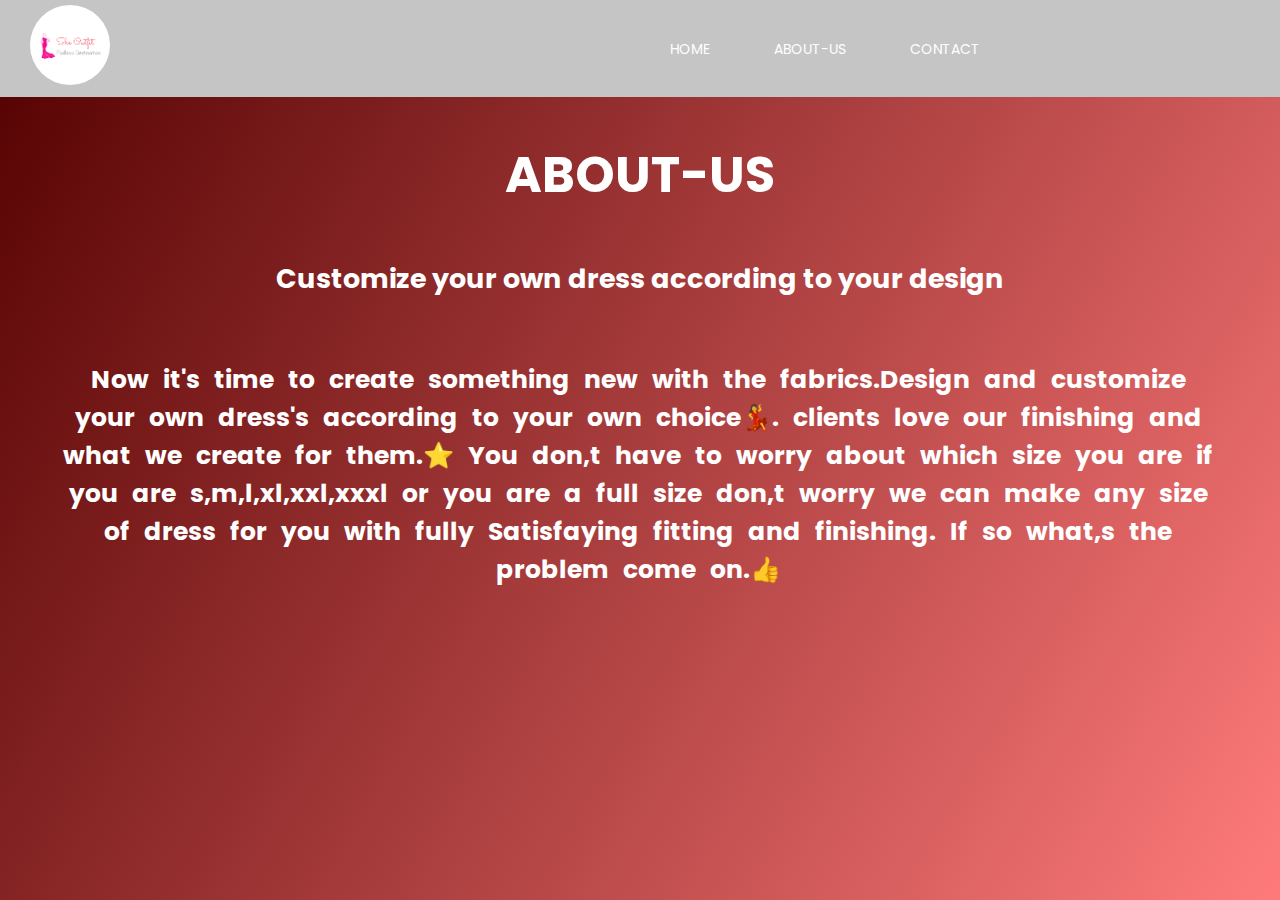
<file: catogauries.html>
<!DOCTYPE html>
<html lang="en">
  <head>
    <meta charset="UTF-8" />
    <meta name="viewport" content="width=device-width, initial-scale=1.0" />
    <link rel="stylesheet" href="index.css" />
    <link rel="stylesheet" href="catogauries.css" />
    <title>caTOGAURIES</title>
  </head>
  <body>
    <div class="catogauries">
      <nav>
        <a href="">
          <img src="./img/titu.png" class="iconnavbar" alt="" />
        </a>
        <ul>
          <!-- <li><a href="shopshop.html" target="_blank">SHOPPING</a></li> -->
          <!-- <li><a href="">NEW ARRIVALS</a></li> -->
          <li><a href="index.html">HOME</a></li>
          <li><a href="catogauries.html">ABOUT-US</a></li>
          <li><a href="conta.html" target="_blank">Contact</a></li>
        </ul>
        <!-- <div class="search">
        <i class="fa fa-search"></i>
      </div> -->
        <div class="menu">
          <i class="fa fa-bars"></i>
        </div>
      </nav>
      <div class="cato">
        <p class="kjkj">ABOUT-US</p>
      </div>
      <div class="com">
        <p class="lo">Customize your own dress according to your design</p>
      </div>
      <div class="bnbnb">
        <p class="lomn">
          Now it's time to create something new with the fabrics.Design and
          customize your own dress's according to your own choice💃. clients
          love our finishing and what we create for them.⭐ You don,t have to
          worry about which size you are if you are s,m,l,xl,xxl,xxxl or you are
          a full size don,t worry we can make any size of dress for you with
          fully Satisfaying fitting and finishing. If so what,s the problem come
          on.👍
        </p>
      </div>
    </div>
  </body>
</html>
</file>
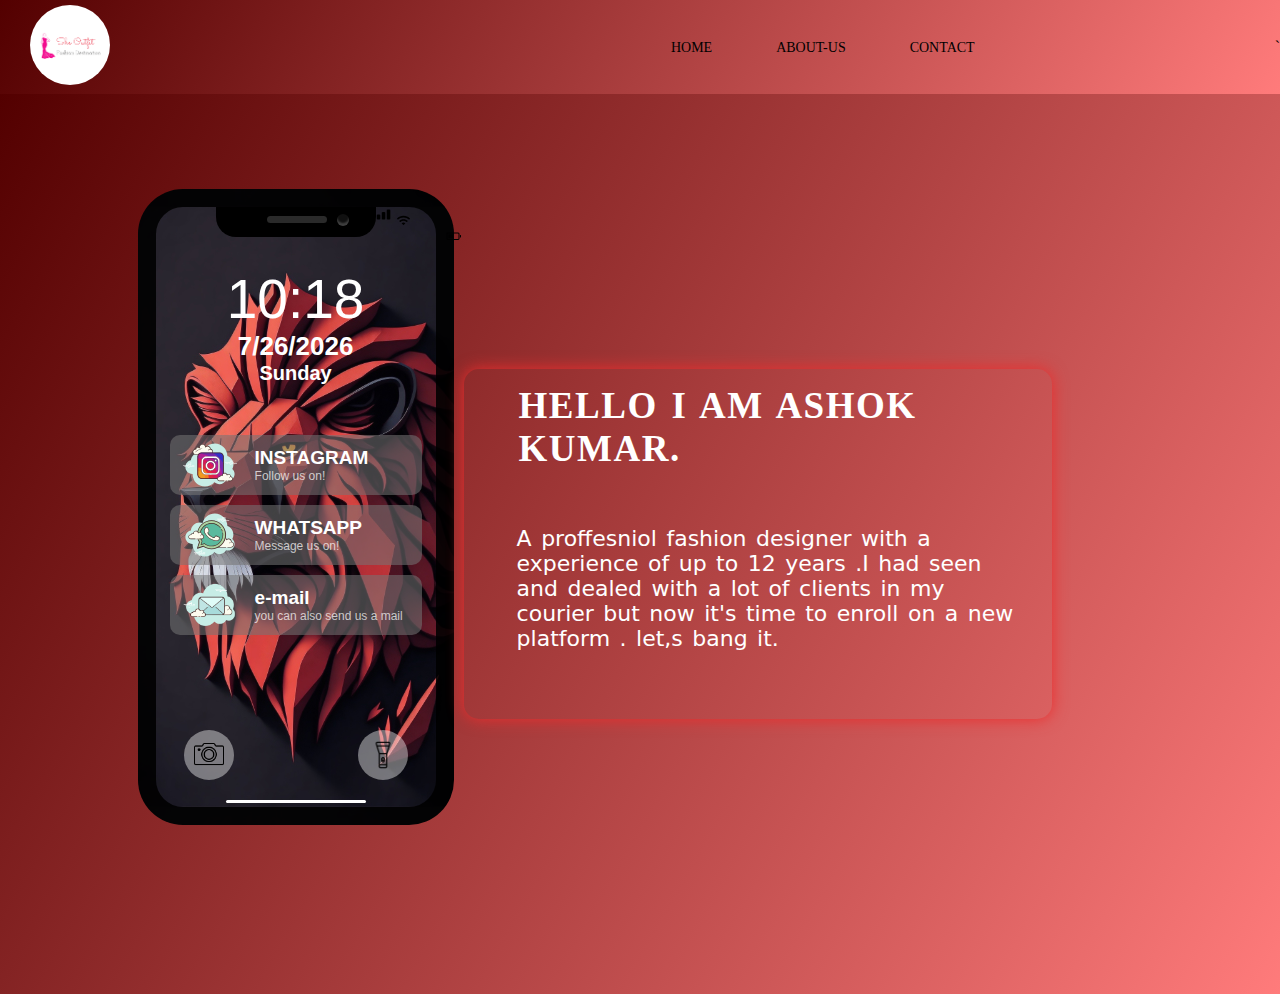
<file: contact/conta.html>
<!DOCTYPE html>
<html lang="en">
  <head>
    <meta charset="UTF-8" />
    <meta name="viewport" content="width=device-width, initial-scale=1.0" />
    <link rel="stylesheet" href="nav.css" />
    <link rel="stylesheet" href="conta.css" />

    <!-- <link rel="stylesheet" href="index.css" /> -->
    <!-- <link rel="stylesheet" href="landingpage.css" /> -->
    <title>contact</title>
  </head>
  <body>
    <div class="mainmainmain">
      <nav>
        <a href="">
          <img src="./titu.png" class="iconnavbar" alt="" />
        </a>
        <ul>
          <!-- <li><a href="shopshop.html" target="_blank">SHOPPING</a></li> -->
          <!-- <li><a href="">NEW ARRIVALS</a></li> -->
          <li><a href="index.html" target="_blank">HOME</a></li>
          <li><a href="catogauries.html" target="_blank">ABOUT-US</a></li>
          <li><a href="conta.html" target="_blank">Contact</a></li>
        </ul>
        <!-- <div class="search">
          <i class="fa fa-search"></i>
        </div> -->
        <div class="menu">
          `
          <i class="fa fa-bars"></i>
        </div>
      </nav>
      <div class="phone1">
        <div id="bgphone" class="orignalscreen">
          <div class="MobileTop">
            <div class="battery"></div>
            <div class="wifi"></div>
            <div class="signal"></div>
            <div class="notch">
              <div class="empty"></div>
              <div class="speaker"></div>
              <div class="camera"></div>
            </div>
            <div class="signal">
              <img src="./icons8-signal-24.png" alt="" class="bb" />
            </div>
            <div class="wifi">
              <img src="./ios-wifi-2.svg" alt="" class="ee" />
            </div>
            <div class="battery">
              <img src="./ttii.png" alt="" class="gg" />
            </div>
          </div>

          <div class="MobileMiddle">
            <div class="Time">
              <h3 id="date-time"></h3>
              <h4 id="date-123"></h4>
              <h5 id="date-weekday"></h5>
            </div>
          </div>
          <div class="mobileMiddle2">
            <div class="notification">
              <a
                href="https://www.instagram.com/sheoutfit2005/"
                target="_blank"
              >
                <div class="Card">
                  <img src="./instagram.svg" alt="" />
                  <div class="cardnotification">
                    <h5>INSTAGRAM</h5>
                    <span>Follow us on!</span>
                  </div>
                </div>
              </a>

              <!-- <a
                href="https://www.instagram.com/sheoutfit2005/"
                target="_blank"
              >
                <div class="Card">
                  <img src="./img/icons/icons8-email-100.png" alt="" />
                  <div class="cardnotification">
                    <h5 class="ss">OUR-EMAIL</h5>
                    <span class="ss">@sheoutfit.com</span>
                  </div>
                </div>
              </a>
              <a
                href="https://www.instagram.com/sheoutfit2005/"
                target="_blank"
              >
                <div class="Card">
                  <img src="./icons/linkedin.svg" alt="" />
                  <div class="cardnotification">
                    <h5>LINKEDIN</h5>
                    <span>Follow us on!</span>
                  </div>
                </div>
              </a> -->
              <a href="http://wa.me/9478083004" target="_blank">
                <div class="Card">
                  <img src="./whatsapp.svg" alt="" />
                  <div class="cardnotification">
                    <h5>WHATSAPP</h5>
                    <span>Message us on!</span>
                  </div>
                </div>
              </a>
              <a
                href="https://mail.google.com/mail/u/0/#inbox?compose=new"
                target="_blank"
              >
                <div class="Card">
                  <img src="./icons8-email-100.png" alt="" />
                  <div class="cardnotification">
                    <h5>e-mail</h5>
                    <span>you can also send us a mail</span>
                  </div>
                </div>
              </a>
            </div>
          </div>
          <div class="mobilebottom">
            <div class="mobilebuttons">
              <button onclick="onClick()">
                <img src="./icons8-compact-camera-50.png" alt="" />
              </button>
              <button onclick="press1()">
                <img src="./icons8-torch-64.png" alt="" />
              </button>
            </div>
            <div class="mobileslider"></div>
          </div>
        </div>
        <div class="h1">
          <h1 class="gg">HELLO I AM ASHOK KUMAR.</h1>
          <h3 class="jj">
            A proffesniol fashion designer with a experience of up to 12 years
            .I had seen and dealed with a lot of clients in my courier but now
            it's time to enroll on a new platform . let,s bang it.
          </h3>
        </div>
      </div>
    </div>
    <script>
      const ios = document.getElementById("date-time");
      const date = document.getElementById("date-123");
      const weekday = document.getElementById("date-weekday");

      function showTime() {
        let time = new Date();
        ios.innerText = time.toLocaleTimeString("en-US", {
          hour12: false,
          hour: "2-digit",
          minute: "2-digit",
        });
        date.innerText = time.toLocaleDateString("en-US");
        weekday.innerText = time.toLocaleDateString("en-US", {
          weekday: "long",
        });
        setTimeout(showTime, 1000);
      }

      showTime();

      function onClick() {
        const randomColor = Math.floor(Math.random() * 16777215).toString(16);
        document.getElementById("body").style.backgroundColor =
          "#" + randomColor;
        document.getElementById("bgphone").style.backgroundImage =
          "url(./opppp.jpg)";
      }
      function onClick1() {
        const randomColor = Math.floor(Math.random() * 16777215).toString(16);
        document.getElementById("body").style.backgroundColor =
          "#" + randomColor;
        document.getElementById("bgphone").style.backgroundImage =
          "url(./ferrari.jpg)";
      }

      function press1() {
        const h1id = document.getElementById("testing");
        h1id.innerText = "Pressed";
      }
    </script>
  </body>
</html>
</file>
<file: index.css>
@import url("https://fonts.googleapis.com/css2?family=Poppins:wght@200;300;500;700&display=swap");
html,
body {
  margin: 0;
  padding: 0;
  width: 100%;
  height: 100vh;
  overflow: hidden;
  /* background-color: #fff4f4; */
  font-family: poppins;
  background: linear-gradient(
    120deg,
    rgba(83, 0, 0, 1) 0%,
    rgba(255, 123, 123, 1) 100%
  );
}

.line-one {
  position: fixed;
  width: 15px;
  height: 100vh;
  background: #ff006a;
  left: 23%;F
}

.container {
  height: 100vh;
  width: 100%;
  display: flex;
  background: linear-gradient(
    120deg,
    rgba(83, 0, 0, 1) 0%,
    rgba(255, 123, 123, 1) 100%
  );
  /* justify-content: center;
  align-items: center; */
}

.line-two {
  position: fixed;
  width: 25px;
  height: 100vh;
  background: #ff8686;
  left: 25%;
}

nav {
  z-index: 2;
  display: flex;
  width: 100%;
  align-items: center;
  flex-wrap: wrap;
  padding: 5px 0;
}

nav:hover {
  background-color: #c6c5c5;
  transition: 0.4s;
}

nav ul {
  flex: 1;
  text-align: right;
  padding-right: 270px;
}

nav ul li {
  display: inline-block;
  list-style: none;
  margin: 10px 30px;
}

nav ul li a {
  color: #fff;
  text-decoration: none;
  position: relative;
  text-transform: uppercase;
  font-size: 14px;
}

nav ul li a::after {
  content: "";
  width: 0;
  height: 3px;
  position: absolute;
  bottom: -5px;
  left: 50%;
  transform: translateX(-50%);
  background: rgb(255, 35, 127);
  transition: width 0.4s;
}

nav ul li a:hover::after {
  width: 100%;
}

.logo {
  position: fixed;
  left: 120px;
  font-weight: bold;
  font-size: 27px;
  text-transform: uppercase;
}

.iconnavbar {
  height: 80px;
  width: 80px;
  border-radius: 40px;
  margin-left: 30px;
}

.search {
  position: fixed;
  right: 160px;
}

.menu {
  position: fixed;
  right: 100px;
}

.img img {
    position: relative;
    width: 457px;
    left: 40.5%;
    margin-left: 27px;
    top: -1px;
    margin-top: 27px;
    border-radius: 24px;
}

img {
  overflow-clip-margin: content-box;
  overflow: clip;
}
.title {
  position: fixed;
  position: absolute;
  top: 276px;
  left: 43%;
  line-height: 0.5;
  font-size: 115px;
  font-weight: 700;
  letter-spacing: -6px;
  color: white;
}

.title:hover {
  background: linear-gradient(
    120deg,
    rgba(69, 75, 199, 1) 0%,
    rgba(255, 59, 59, 1) 100%
  );
  -webkit-background-clip: text;
  color: transparent;
  transition: 0.5s ease-in-out;
}

.title p {
  font-size: 25px;
  font-weight: 300;
  color: white;
  text-transform: uppercase;
  margin-bottom: 11%;
  left: 250px;
  margin-left: 18px;
  letter-spacing: 10px;
}

.btn a {
  position: relative;
  text-decoration: none;
  bottom: 260px;
  right: -57%;
  text-transform: uppercase;
  background: #ff3131;
  color: #fff;
  padding: 10px 20px;
  border-radius: 4px;
  transition: 0.4s;
}

.btn a:hover {
  background: #000;
  color: #fff;
}

.year {
  font-weight: 700;
  position: fixed;
  top: 556px;
  left: 110px;
  padding: 10px 30px;
}

.media ul {
  list-style: none;
  position: fixed;
  right: 20px;
  top: 63%;
  padding: 10px 10px;
}

.media ul li {
  cursor: pointer;
  font-size: 18px;
  margin: 24px 0;
  transition: 0.3s;
}

.media ul li:hover {
  transform: scale(1.8);
}

@media (max-width: 700px) {
  .line-one {
    position: fixed;
    width: 15px;
    height: 100vh;
    background: #ff006a;
    display: none;
    left: 23%;
    right: 44%;
    margin-right: -62px;
  }

  .container {
    height: 100vh;
    width: 100%;
    display: flex;
    justify-content: center;
    align-items: center;
    background: linear-gradient(
      120deg,
      rgba(83, 0, 0, 1) 0%,
      rgba(255, 123, 123, 1) 100%
    );
  }

  .line-one {
    position: fixed;
    width: 15px;
    height: 100vh;
    background: #ff006a;
    left: 23%;
  }

  .line-two {
    position: fixed;
    width: 25px;
    height: 100vh;
    display: none;
    background: #ff8686;
    left: 51%;
    right: 47%;
  }

  nav {
    z-index: 2;
    display: flex;
    width: 100%;
    align-items: center;
    flex-wrap: nowrap;
    padding: 0 0;
  }

  nav ul {
    flex: 1;
    /* text-align: right; */
    padding-right: 14px;
    padding-left: 17px;
    /* margin-left: 122px; */
  }

  .iconnavbar {
    height: 80px;
    width: 80px;
    border-radius: 40px;
    margin-left: 30px;
  }

  .img img {
    position: relative;
    width: 266px;
    left: 8.5%;
    margin-right: 101px;
    margin-left: 38px;
    top: -70px;
    margin-top: 230px;
    border-radius: 14px;
    /* box-shadow: rgb(9, 14, 20) 0px 20px 30px -10px; */
    box-shadow: 0px 0px 32px 7px rgba(242, 158, 242, 1);
  }

  .title p {
    font-size: 29px;
    font-weight: 400;
    color: grey;
    text-transform: uppercase;
    margin-bottom: 10%;
    left: 150px;
    margin-top: -81px;
    margin-left: 7px;
    padding-bottom: 25px;
    letter-spacing: 1px;
  }

  .title {
    position: fixed;
    position: absolute;
    top: 276px;
    left: 43%;
    line-height: 0.5;
    font-size: 75px;
    font-weight: 100;
    margin-left: -146px;
    letter-spacing: -5px;
    color: red;
  }
}
</file>
<file: catogauries.css>
* {
  margin: 0;
  padding: 0;
}

body {
  user-select: none;
}

.catogauries {
  height: 100vh;
  width: 100%;
  user-select: none;
}

.cato {
  display: flex;
  justify-content: center;
  margin-top: 40px;
  font-size: 50px;
  word-spacing: 30px;
  font-weight: lighter;
}
.lo {
  font-size: 27px;
  /* margin-left: 59px; */
  font-weight: bold;
  margin-top: 46px;
  text-align: center;
  color: white;
}

.lomn {
  font-size: 25px;
  margin-top: 62px;
  margin-left: 62px;
  margin-right: 66px;
  text-align: center;
  font-weight: bold;
  color: white;
  word-spacing: 9px;
}

@media (max-width: 700px) {
  .cato {
    display: flex;
    justify-content: center;
    margin-top: 44px;
    font-size: 50px;
    margin-right: 18px;
    word-spacing: 30px;
    font-weight: lighter;
  }

  .lo {
    font-size: 27px;
    /* margin-left: 59px; */
    font-weight: lighter;
    margin-top: 56px;
    text-align: center;
  }

  .lo {
    font-size: 25px;
    /* margin-left: 59px; */
    font-weight: lighter;
    margin-top: 59px;
    text-align: center;
  }

  /* .lomn {
    font-size: 25px;
    margin-top: 62px;
    margin-left: 62px;
    margin-right: 66px;
    text-align: center;
    font-weight: 300;
    word-spacing: 9px;
  } */

  .lomn {
    font-size: 16px;
    margin-top: 33px;
    margin-left: 62px;
    margin-right: 68px;
    text-align: center;
    font-weight: 300;
    word-spacing: 14px;
  }
}

.kjkj {
  color: white;
  font-weight: bold;
}
</file>
<file: contact/nav.css>
* {
  margin: 0;
  padding: 0;
}

nav {
  z-index: 2;
  display: flex;
  width: 100%;
  align-items: center;
  flex-wrap: wrap;
  padding: 5px 0;
}

nav:hover {
  background-color: #c6c5c5;
  transition: 0.4s;
}

nav ul {
  flex: 1;
  text-align: right;
  padding-right: 270px;
}

nav ul li {
  display: inline-block;
  list-style: none;
  margin: 10px 30px;
}

nav ul li a {
  color: #000;
  text-decoration: none;
  position: relative;
  text-transform: uppercase;
  font-size: 14px;
}

nav ul li a::after {
  content: "";
  width: 0;
  height: 3px;
  position: absolute;
  bottom: -5px;
  left: 50%;
  transform: translateX(-50%);
  background: rgb(255, 35, 127);
  transition: width 0.4s;
}

nav ul li a:hover::after {
  width: 100%;
}

.iconnavbar {
  height: 80px;
  width: 80px;
  border-radius: 40px;
  margin-left: 30px;
}

@media (max-width: 700px) {
  nav {
    z-index: 2;
    display: flex !important;
    width: 100% !important;
    align-items: center !important;
    flex-wrap: wrap !important;
    padding: 5px 0 !important;
  }

  nav {
    z-index: 2;
    display: flex !important;
    width: 100% !important;
    align-items: center !important;
    padding: 0px 0 !important;
    justify-content: flex-start;
    flex-wrap: nowrap !important;
  }

  nav ul {
    flex: 1;
    text-align: right;
    padding-right: 88px !important;
    margin-left: -53px !important;
  }

  .iconnavbar {
    height: 97px !important;
    width: 76px !important;
    border-radius: 40px !important;
    margin-left: 7px !important;
    /* margin-right: 23px !important; */
  }
}
</file>
<file: contact/conta.css>
* {
  margin: 0;
  padding: 0;
}

.phone1 {
  width: 100%;
  height: 100vh;
  display: flex;
  justify-content: center;
  align-items: center;
  flex-direction: row;
  background: linear-gradient(
    120deg,
    rgba(83, 0, 0, 1) 0%,
    rgba(255, 123, 123, 1) 100%
  );
}

.orignalscreen {
  border-radius: 45px;
  height: 600px;
  width: 280px;
  margin-top: -74px;
  background-size: cover;
  background-position: center;
  border: 18px solid rgba(0, 0, 0, 0.882);
  background-image: url(./m.jpg);
  user-select: none;
}

.MobileTop {
  width: 100%;
  height: 30px;
  display: flex;
  justify-content: center;
}

.battery {
  display: flex;
  align-items: center;
  justify-content: center;
  flex-direction: row;
  height: 20px;
  width: 20px;
}

.battery img {
  margin-top: 10px;

  width: 15px;
  height: 15px;
}

.notch {
  width: 160px;
  border-bottom-left-radius: 20px;
  border-bottom-right-radius: 20px;
  display: flex;
  justify-content: center;
  align-items: center;
  height: 25px;
  gap: 10px;
  /* row-gap: 30px; */
  padding-bottom: 5px;
  background-color: black;
}

.wifi {
  height: 20px;
  width: 20px;
}
.wifi img {
  height: 15px;
  width: 15px;
  margin-top: 6px;
}

.signal {
  height: 20px;
  width: 20px;
}

.signal img {
  height: 15px;
  width: 15px;
}

.speaker {
  height: 7px;
  width: 60px;
  border-radius: 10px;
  background-color: rgba(54, 54, 54, 0.775);
}

.empty {
  width: 15px;
  height: 15px;
}

.camera {
  width: 12px;
  height: 12px;
  background-color: #101010;
  border-radius: 15px;
  box-shadow: inset 0px -3px 2px 0px rgba(255, 255, 255, 0.2);
}

.MobileMiddle {
  width: 100%;
  height: 100px;
  display: flex;
  justify-content: center;
  align-items: flex-end;
  text-align: center;
  margin-top: 48px;
}

.Time h3 {
  color: white;
  font-family: "Oswald", sans-serif;
  font-weight: 500;
  font-size: 55px;
  row-gap: 18px;
  /* padding-top: 30px; */
  /* margin-top: 40px; */
}
.Time h4 {
  row-gap: 28px;
  color: white;
  font-family: "oswald", sans-serif;
  font-size: 26px;
}

.Time h5 {
  color: white;
  font-family: "oswald", sans-serif;
  font-size: 20px;
}

.mobileMiddle2 {
  width: 100%;
  height: 300px;
  display: flex;
  justify-content: center;
  align-items: center;
}

.notification {
  height: 300px;
  width: 100%;
  display: flex;
  justify-content: center;
  align-items: center;
  flex-direction: column;
  row-gap: 10px;
}

.Card {
  width: 100%;
  height: 60px;
  display: flex;
  border-radius: 10px;
  gap: 15px;
  background-color: rgba(116, 116, 116, 0.558);
}

.Card:hover {
  transition: 0.4s;
  width: 100%;
  height: 60px;
  display: flex;
  border-radius: 10px;
  gap: 15px;
  background-color: rgba(116, 116, 116, 0.558);
}

.notification a {
  width: 90%;
  height: 60px;
  text-decoration: none;
}

.Card img {
  width: 60px;
  height: 60px;
  margin-left: 10px;
}

.cardnotification {
  display: flex;
  justify-content: center;
  align-items: flex-start;
  flex-direction: column;
  text-align: center;
}

.cardnotification h5 {
  color: white;
  font-size: 19px;
  font-family: "Oswald", sans-serif;
}

.cardnotification span {
  color: rgba(255, 255, 255, 0.719);
  font-family: "Oswald", sans-serif;
  font-size: 12px;
}

.mobilebottom {
  width: 100%;
  height: 170px;
  display: flex;
  flex-direction: column;
  justify-content: center;
  gap: 20px;
  align-items: center;
}

.mobileslider {
  margin-bottom: 7px;
  width: 140px;
  height: 3px;
  border-radius: 25px;
  background-color: white;
}

.mobilebuttons {
  display: flex;
  width: 80%;
  justify-content: space-between;
}

.mobilebuttons button {
  width: 50px;
  height: 50px;
  background-color: rgba(255, 255, 255, 0.413);
  border: none;
  border-radius: 25px;
  display: flex;
  justify-content: center;
  align-items: center;
}

.mobilebuttons button:hover {
  cursor: pointer;
  transition: 0.3s;
  width: 50px;
  height: 50px;
  background-color: rgba(83, 77, 77, 0.754);
  border: none;
  border-radius: 25px;
  display: flex;
  justify-content: center;
  align-items: center;
}

.mobilebuttons img {
  width: 30px;
  height: 30px;
}

.rightbutton {
  height: 100px;
  width: 5px;
  margin-top: -360px;
}

.rightbutton div {
  height: 50px;
  width: 5px;
  background-color: #101010;
  border-top-right-radius: 10px;
  border-bottom-right-radius: 10px;
}

.rightbutton div:hover {
  height: 50px;
  width: 1px;
  transition: 0.4s ease-in-out;
}

.h1 {
  /* font-size: 16px; */
  height: 350px;
  width: 46%;
  margin-left: 10px;
  margin-right: 90px;
  /* margin-top: 110px; */
  border-radius: 15px;
  box-shadow: 0 0 16px rgba(237, 45, 45, 1);
}

.gg {
  font-size: 37px;
  font-family: "poppins";
  letter-spacing: 1.5px;
  word-spacing: 3px;
  margin-left: 55px;
  /* margin-top: 190px; */
  padding-top: 15px;
  margin-bottom: -13px;
  color: rgb(255, 255, 255);
}
.jj {
  font-size: 22px;
  margin-left: 53px;
  margin-right: 37px;
  margin-top: 69px;
  letter-spacing: 0px;
  word-spacing: 2.5px;
  /* margin-bottom: 29px; */
  font-weight: 400;
  font-family: system-ui;
  color: rgb(255, 255, 255);
}

nav {
  z-index: 2;
  display: flex;
  width: 100%;
  align-items: center;
  flex-wrap: wrap;
  padding: 5px 0;
  background: linear-gradient(
    120deg,
    rgba(83, 0, 0, 1) 0%,
    rgba(255, 123, 123, 1) 100%
  );
}

nav:hover {
  background-color: #c6c5c5;
  transition: 0.4s;
}

nav ul {
  flex: 1;
  text-align: right;
  padding-right: 270px;
}

nav ul li {
  display: inline-block;
  list-style: none;
  margin: 10px 30px;
}

nav ul li a {
  color: #000;
  text-decoration: none;
  position: relative;
  text-transform: uppercase;
  font-size: 14px;
}

nav ul li a::after {
  content: "";
  width: 0;
  height: 3px;
  position: absolute;
  bottom: -5px;
  left: 50%;
  transform: translateX(-50%);
  background: rgb(255, 35, 127);
  transition: width 0.4s;
}

nav ul li a:hover::after {
  width: 100%;
}

.iconnavbar {
  height: 80px;
  width: 80px;
  border-radius: 40px;
  margin-left: 30px;
}

@media (max-width: 700px) {
  .phone1 {
    width: 118%;
    height: 100vh;
    display: flex;
    justify-content: center;
    align-items: center;
    flex-direction: column;
    /* background: linear-gradient( 120deg, rgba(139, 30, 30, 1) 29%, rgba(255, 103, 103, 1) 60% ); */
  }

  nav ul {
    flex: 1;
    text-align: right;
    padding-right: 0px !important;
    margin-left: -53px !important;
  }

  .orignalscreen {
    border-radius: 45px;
    height: 473px;
    width: 235px;
    margin-top: 61px;
    margin-right: 73px;
    background-size: cover;
    background-position: center;
    border: 18px solid rgba(9, 9, 9, 0.882);
    background-image: url(./m.jpg);
    user-select: none;
  }

  .mobileMiddle2 {
    width: 100%;
    height: 162px;
    display: flex;
    justify-content: center;
    align-items: center;
  }

  .h1 {
    /* font-size: 16px; */
    height: 315px;
    width: 69%;
    margin-left: 10px;
    margin-right: 90px;
    margin-top: 29px;
    margin-bottom: 58px;
    border-radius: 15px;
    box-shadow: 0 0 16px rgba(237, 45, 45, 1);
  }

  .gg {
    font-size: 22px;
    font-family: "poppins";
    letter-spacing: 1.5px;
    word-spacing: 3px;
    margin-left: 41px;
    margin-top: 9px;
    padding-top: 15px;
    margin-bottom: -36px;
    color: black;
  }

  .jj {
    font-size: 17px;
    margin-left: 43px;
    margin-right: 37px;
    margin-top: 72px;
    letter-spacing: 0px;
    word-spacing: 2.5px;
    /* margin-bottom: 29px; */
    padding-bottom: 43px;
    font-weight: 400;
    font-family: system-ui;
    color: black;
  }
  .iconnavbar {
    height: 77px !important;
    width: 60px;
    border-radius: 40px;
    margin-left: 30px;
    margin-right: 15px;
  }
}
</file>
